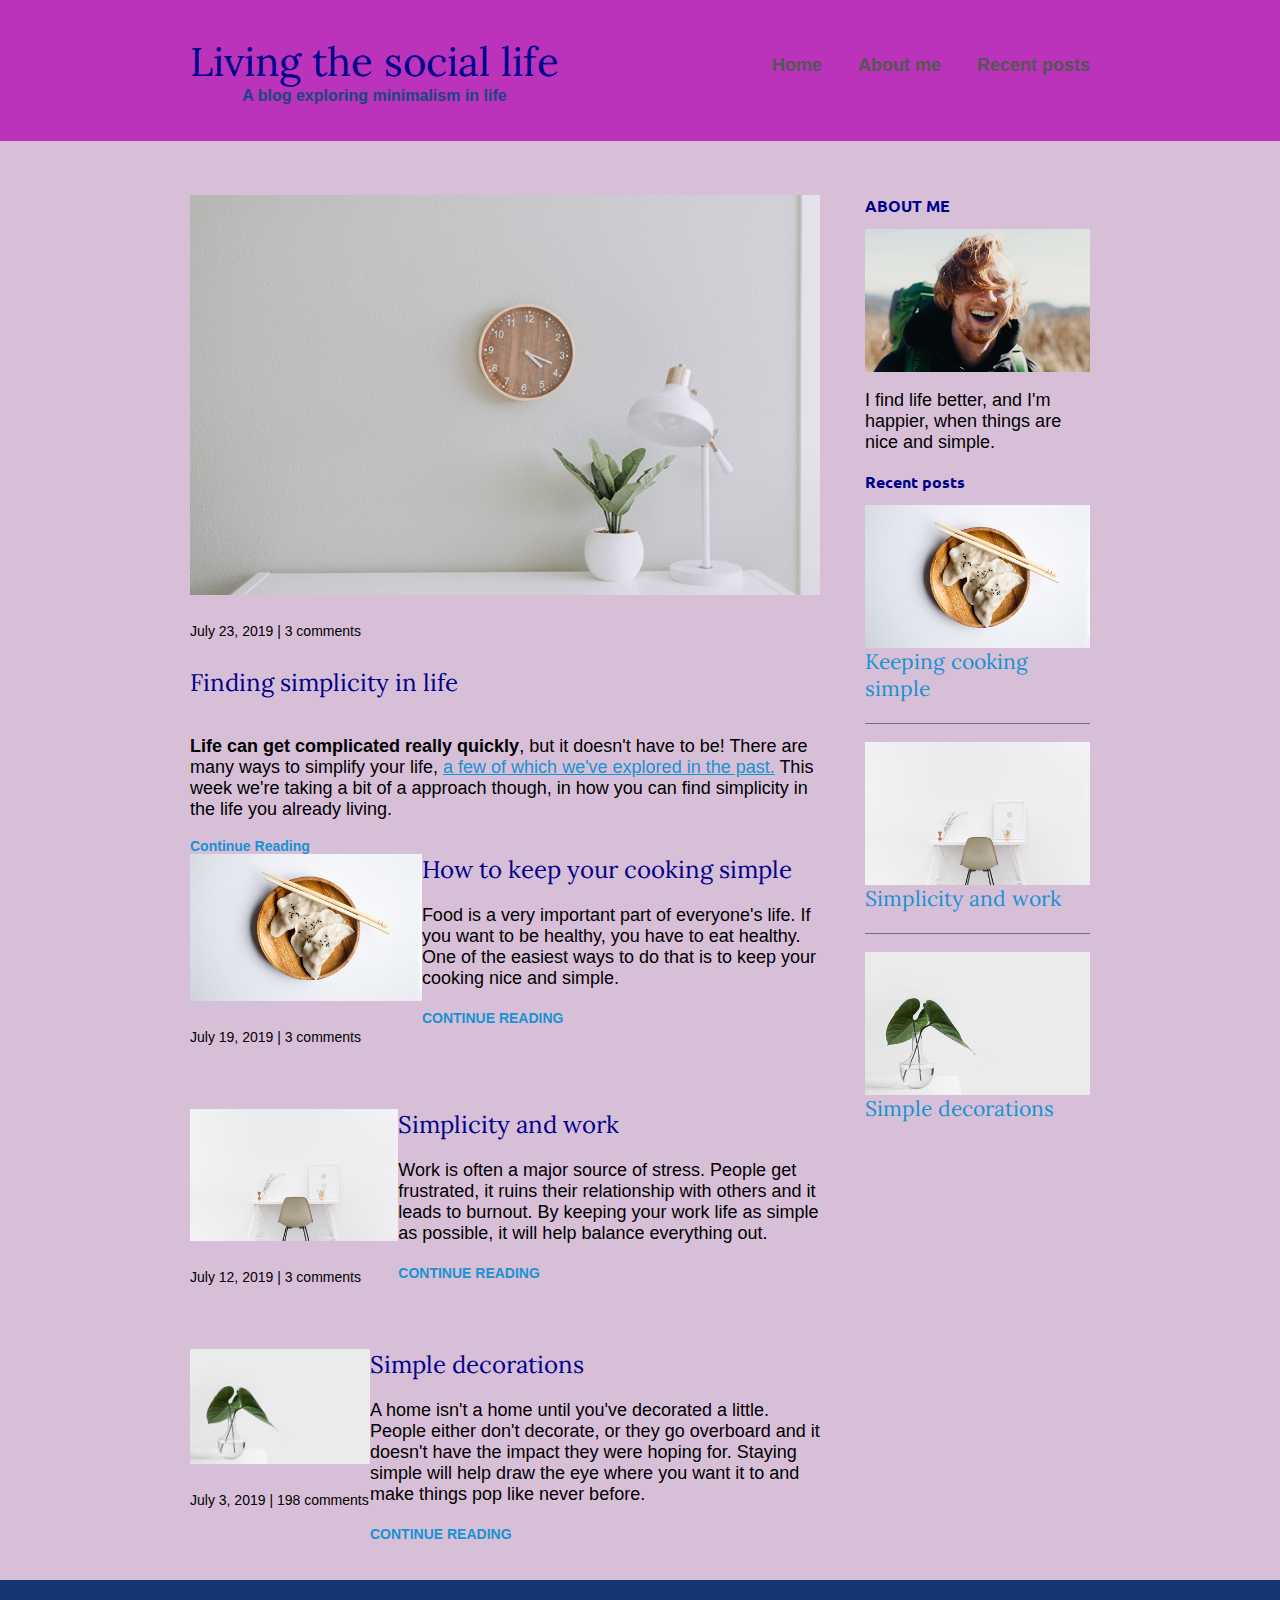
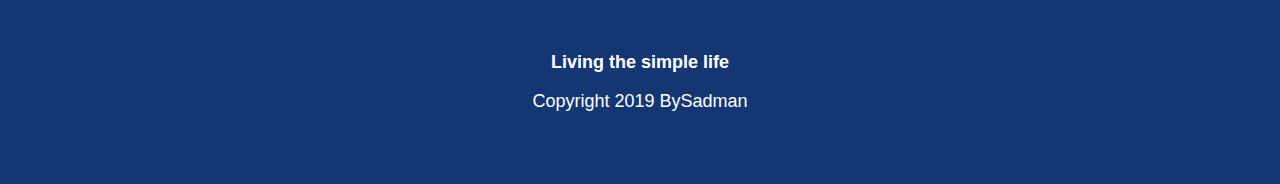
<file: index.html>
<!DOCTYPE html>
<html lang="en">
<head>
    <meta charset="UTF-8">
    <meta http-equiv="X-UA-Compatible" content="IE=edge">
    <meta name="viewport" content="width=device-width, initial-scale=1.0">
    <title>living-the-simple-life</title>
    <link rel="stylesheet" href="css/style.css">
    <link rel="stylesheet" href="https://fonts.googleapis.com/css?family=lora|Ubuntu:300,400,700&display=sswap">
</head>
<body>
    <header>
        <div class="container container-flex">
            <div class="site-title">
                <h1>Living the social life</h1>
                <p class="subtitle">A blog exploring minimalism in life</p>
            </div>
            <nav>
                <ul>
                    <li><a class="current-page" href="index.html">Home</a></li>
                    <li><a href="about-me.html">About me</a></li>
                    <li><a href="recent-posts.html">Recent posts</a></li>
                </ul>
            </nav>
        </div> <!-- / .container --> 
    </header>

    <div class="container container-flex">
        <main role="main">
            <article class="article-featured">
                <h2 class="article-title">Finding simplicity in life</h2>
                <img src="img/life.jpg" alt="" class="article-image">
                <p class="article-info">July 23, 2019  |  3 comments</p>
                <p class="article-body"><strong>Life can get complicated really quickly</strong>, but it doesn't have to be! There are many ways to simplify your life, <a href="#">a few of which we've explored in the past.</a> This week we're taking a bit of a approach though, in how you can find simplicity in the life you already living.</p>
                <a href="#" class="article-read-more">Continue Reading</a>
            </article>
            <article class="article-recent">
                <div class="article-recent-main">
                    <h2 class="article-title">How to keep your cooking simple</h2>
                    <p class="article-body">Food is a very important part of everyone's life. If you want to be healthy, you have to eat healthy. One of the easiest ways to do that is to keep your cooking nice and simple.</p>
                    <a href="#" class="article-read-more">CONTINUE READING</a>
                </div>
                <div class="article-reccent-secondary">
                    <img src="img/food.jpg" alt="" class="article-image">
                    <p class="article-info">July 19, 2019 | 3 comments</p>
                </div>
            </article>
            
            <article class="article-recent">
                <div class="article-recent-main">
                    <h2 class="article-title">Simplicity and work</h2>
                    <p class="article-body">Work is often a major source of stress. People get frustrated, it ruins their relationship with others and it leads to burnout. By keeping your work life as simple as possible, it will help balance everything out.</p>
                    <a href="#" class="article-read-more">CONTINUE READING</a>
                </div>
                <div class="article-reccent-secondary">
                    <img src="img/work.jpg" alt="" class="article-image">
                    <p class="article-info">July 12, 2019  |  3 comments</p>
                </div>
            </article>
            <article class="article-recent">
                <div class="article-recent-main">
                    <h2 class="article-title">Simple decorations</h2>
                    <p class="article-body">A home isn't a home until you've decorated a little. People either don't decorate, or they go overboard and it doesn't have the impact they were hoping for. Staying simple will help draw the eye where you want it to and make things pop like never before.</p>
                    <a href="#" class="article-read-more">CONTINUE READING</a>
                </div>
                <div class="article-reccent-secondary">
                    <img src="img/deco.jpg" alt="" class="article-image">
                    <p class="article-info">July 3, 2019  |  198 comments</p>
                </div>
            </article>
        </main>
        <aside class="sidebar">

            <div class="sidebar-width">
                <h2 class="widget-title">ABOUT ME</h2>
                <img src="img/about-me.jpg" alt="John doe" class="widget-image">
                <p class="widget-body">I find life better, and I'm happier, when things are nice and simple.</p>
            </div>

            <div class="sidebar-width">
                <h2 class="widget-title">Recent posts</h2>
                <div class="widget-recent-post">
                    <h3 class="widget-post-title">Keeping cooking simple</h3>
                    <img src="img/food.jpg" alt="" class="widget-image">
                </div>
                <div class="widget-recent-post">
                    <h3 class="widget-post-title">Simplicity and work</h3>
                    <img src="img/work.jpg" alt="" class="widget-image">
                </div>
                <div class="widget-recent-post">
                    <h3 class="widget-post-title">Simple decorations</h3>
                    <img src="img/deco.jpg" alt="" class="widget-image">
                </div>
            </div>
        </aside>
    </div>


    <footer>
        <p><strong>Living the simple life</strong></p>
        <p>Copyright 2019 BySadman</p>
    </footer>




</body>
</html>
</file>
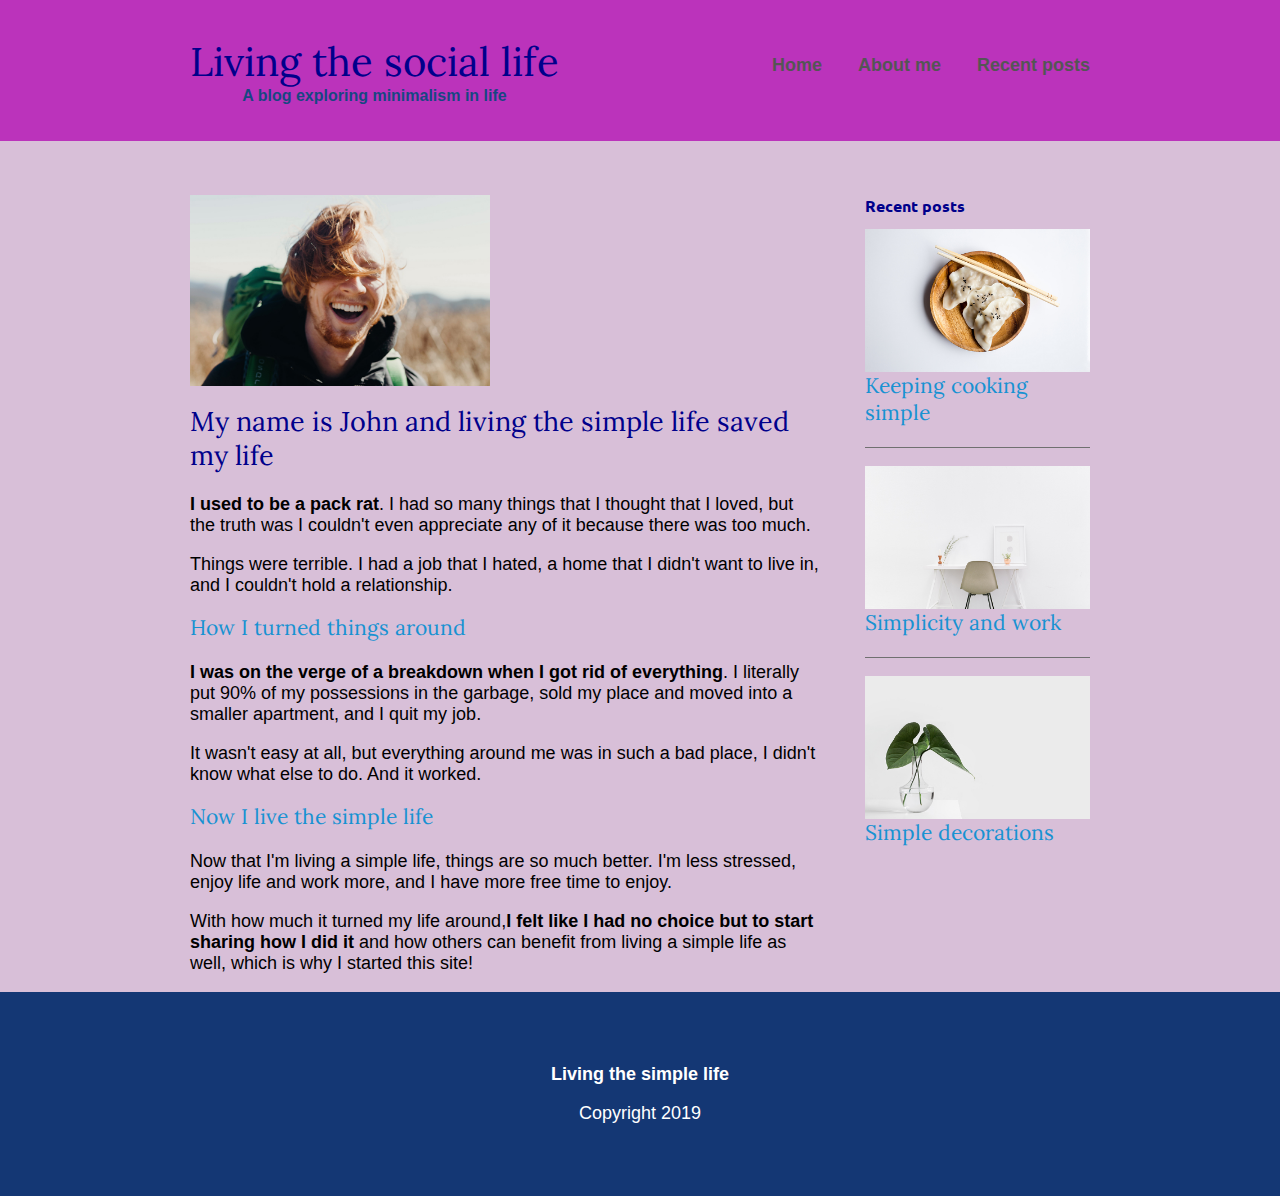
<file: about-me.html>
<!DOCTYPE html>
<html lang="en">
<head>
    <meta charset="UTF-8">
    <meta http-equiv="X-UA-Compatible" content="IE=edge">
    <meta name="viewport" content="width=device-width, initial-scale=1.0">
    <title>living-the-simple-life</title>
    <link rel="stylesheet" href="css/style.css">
    <link rel="stylesheet" href="https://fonts.googleapis.com/css?family=lora|Ubuntu:300,400,700&display=sswap">
</head>
<body>
    <header>
        <div class="container container-flex">
            <div class="site-title">
                <h1>Living the social life</h1>
                <p class="subtitle">A blog exploring minimalism in life</p>
            </div>
            <nav>
                <ul>
                    <li><a href="index.html">Home</a></li>
                    <li><a class="current-page" href="about-me.html">About me</a></li>
                    <li><a href="recent-posts.html">Recent posts</a></li>
                </ul>
            </nav>
        </div> <!-- / .container --> 
    </header>

    <div class="container container-flex">
        <main role="main">
            <img src="img/about-me.jpg" alt="" class="image-full">
            <h2>My name is John and living the simple life saved my life</h2>

            <p><strong>I used to be a pack rat</strong>. I had so many things that I thought that I loved, but the truth was I couldn't even appreciate any of it because there was too much.</p>
            <p>Things were terrible. I had a job that I hated, a home that I didn't want to live in, and I couldn't hold a relationship.</p>

            <h3>How I turned things around</h3>
            <p><strong>I was on the verge of a breakdown when I got rid of everything</strong>. I literally put 90% of my possessions in the garbage, sold my place and moved into a smaller apartment, and I quit my job.</p>
            <p>It wasn't easy at all, but everything around me was in such a bad place, I didn't know what else to do. And it worked.</p>

            <h3>Now I live the simple life</h3>
            <p>Now that I'm living a simple life, things are so much better. I'm less stressed, enjoy life and work more, and I have more free time to enjoy.</p>
            <p>With how much it turned my life around,<strong>I felt like I had no choice but to start sharing how I did it</strong> and how others can benefit from living a simple life as well, which is why I started this site!</p>
        </main>
        <aside class="sidebar">

            <div class="sidebar-width">
                <h2 class="widget-title">Recent posts</h2>
                <div class="widget-recent-post">
                    <h3 class="widget-post-title">Keeping cooking simple</h3>
                    <img src="img/food.jpg" alt="" class="widget-image">
                </div>
                <div class="widget-recent-post">
                    <h3 class="widget-post-title">Simplicity and work</h3>
                    <img src="img/work.jpg" alt="" class="widget-image">
                </div>
                <div class="widget-recent-post">
                    <h3 class="widget-post-title">Simple decorations</h3>
                    <img src="img/deco.jpg" alt="" class="widget-image">
                </div>
            </div>
        </aside>
    </div>


    <footer>
        <p><strong>Living the simple life</strong></p>
        <p>Copyright 2019</p>
    </footer>




</body>
</html>
</file>
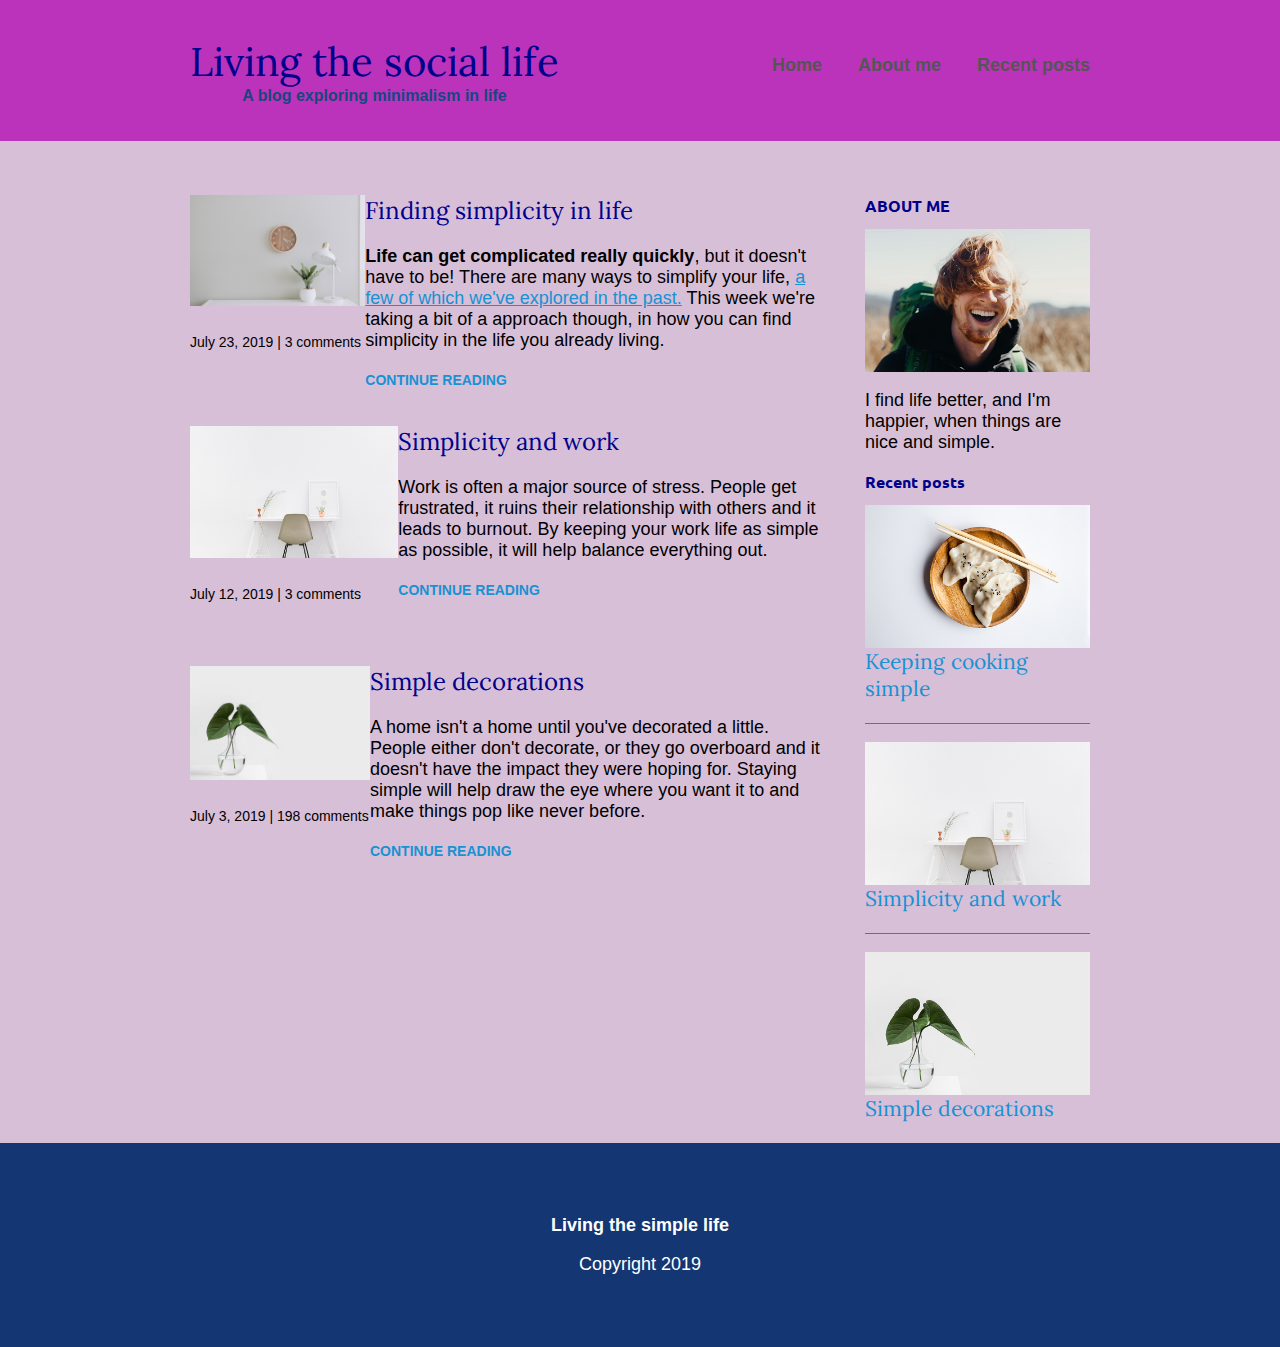
<file: recent-posts.html>
<!DOCTYPE html>
<html lang="en">
<head>
    <meta charset="UTF-8">
    <meta http-equiv="X-UA-Compatible" content="IE=edge">
    <meta name="viewport" content="width=device-width, initial-scale=1.0">
    <title>living-the-simple-life</title>
    <link rel="stylesheet" href="css/style.css">
    <link rel="stylesheet" href="https://fonts.googleapis.com/css?family=lora|Ubuntu:300,400,700&display=sswap">
</head>
<body>
    <header>
        <div class="container container-flex">
            <div class="site-title">
                <h1>Living the social life</h1>
                <p class="subtitle">A blog exploring minimalism in life</p>
            </div>
            <nav>
                <ul>
                    <li><a href="index.html">Home</a></li>
                    <li><a href="about-me.html">About me</a></li>
                    <li><a class="current-page" href="recent-posts.html">Recent posts</a></li>
                </ul>
            </nav>
        </div> <!-- / .container --> 
    </header>

    <div class="container container-flex">
        <main role="main">
            <article class="article-recent">
                <div class="article-recent-main">
                    <h2 class="article-title">Finding simplicity in life</h2>
                    <p class="article-body"><strong>Life can get complicated really quickly</strong>, but it doesn't have to be! There are many ways to simplify your life, <a href="#">a few of which we've explored in the past.</a> This week we're taking a bit of a approach though, in how you can find simplicity in the life you already living.</p>
                    <a href="#" class="article-read-more">CONTINUE READING</a>
                </div>
                <div class="article-reccent-secondary">
                    <img src="img/life.jpg" alt="" class="article-image">
                    <p class="article-info">July 23, 2019  |  3 comments</p>
                </div>
            </article>
            
            <article class="article-recent">
                <div class="article-recent-main">
                    <h2 class="article-title">Simplicity and work</h2>
                    <p class="article-body">Work is often a major source of stress. People get frustrated, it ruins their relationship with others and it leads to burnout. By keeping your work life as simple as possible, it will help balance everything out.</p>
                    <a href="#" class="article-read-more">CONTINUE READING</a>
                </div>
                <div class="article-reccent-secondary">
                    <img src="img/work.jpg" alt="" class="article-image">
                    <p class="article-info">July 12, 2019  |  3 comments</p>
                </div>
            </article>
            <article class="article-recent">
                <div class="article-recent-main">
                    <h2 class="article-title">Simple decorations</h2>
                    <p class="article-body">A home isn't a home until you've decorated a little. People either don't decorate, or they go overboard and it doesn't have the impact they were hoping for. Staying simple will help draw the eye where you want it to and make things pop like never before.</p>
                    <a href="#" class="article-read-more">CONTINUE READING</a>
                </div>
                <div class="article-reccent-secondary">
                    <img src="img/deco.jpg" alt="" class="article-image">
                    <p class="article-info">July 3, 2019  |  198 comments</p>
                </div>
            </article>
        </main>
        <aside class="sidebar">

            <div class="sidebar-width">
                <h2 class="widget-title">ABOUT ME</h2>
                <img src="img/about-me.jpg" alt="John doe" class="widget-image">
                <p class="widget-body">I find life better, and I'm happier, when things are nice and simple.</p>
            </div>

            <div class="sidebar-width">
                <h2 class="widget-title">Recent posts</h2>
                <div class="widget-recent-post">
                    <h3 class="widget-post-title">Keeping cooking simple</h3>
                    <img src="img/food.jpg" alt="" class="widget-image">
                </div>
                <div class="widget-recent-post">
                    <h3 class="widget-post-title">Simplicity and work</h3>
                    <img src="img/work.jpg" alt="" class="widget-image">
                </div>
                <div class="widget-recent-post">
                    <h3 class="widget-post-title">Simple decorations</h3>
                    <img src="img/deco.jpg" alt="" class="widget-image">
                </div>
            </div>
        </aside>
    </div>


    <footer>
        <p><strong>Living the simple life</strong></p>
        <p>Copyright 2019</p>
    </footer>




</body>
</html>
</file>
<file: css/style.css>
body {
    margin: 0;
    font-family: 'Ubundu', sans-serif;
    font-size: 1.125rem;
    font-weight: 300;
    background-color: thistle;
}

img {
    max-width: 100%;
    display: block;
}

.image-full {
    max-width: 300px;
    width: 100%;
    object-fit: cover;
    margin-bottom: 1em;
}

/*-- =============
Typography
===============*/

h1,
h2,
h3 {
    font-family: 'lora', serif;
    font-weight: 400;
    color: darkblue;
    margin-top: 0;
}

h1 {
    font-size: 2.5rem;
    margin: 0%;
}

h3 {
    color: #1792d2;
}

a {
    color: #1792d2;
}

a:hover,
a:focus {
    color: #143774;
}

strong {
    font-weight: 700;
}

/* h1 subtitle */
.subtitle {
    font-weight: 700;
    color: #174682;
    font-size: 1rem;
    margin: 0;
}

.article-title {
    font-size: 1.5rem;
}

.article-read-more,
.article-info {
    font-size: .875rem;
}

.article-read-more {
    color: #1792d2;
    text-decoration: none;
    font-weight: 700;
}

.article-read-more:hover,
.article-read-more:focus {
    color: #143774;
    text-decoration: underline;
}

.article-info {
    margin: 2em 0;
}

.widget-title,
.widget-recent-post-title {
    font-size: 1rem;
}

.widget-title {
    font-family: 'Ubuntu', sans-serif;
    font-weight: 700;
}

.widget-recent-post-title {
    color: #143774;
}

/*-- =============
Layout
===============*/

.container {
    width: 90%;
    max-width: 900px;
    margin: 0 auto;
}

.container-flex {
    display: flex;
    flex-direction: column;
    justify-content: space-between;
}

header {
    background: #f8f8f8;
    padding: 2em 0;
    text-align: center;
    margin-bottom: 3em;
    background-color:rgb(187, 51, 187);
}

footer {
    background: #143774;
    color: white;
    text-align: center;
    padding: 3em 0;
}

@media (min-width: 675px) {
    .container-flex {
        flex-direction: row;
    }

    main {
        width: 70%;
    }

    aside {
        width: 25%;
        min-width: 200px;
        margin-left: 1em;
    }
}

/* navigation */

nav ul {
    list-style: none;
    padding: 0;
    display: flex;
    justify-content: center;
}

nav li {
    margin-left: 2em;
}

nav a {
    text-decoration: none;
    color: #555555;
    font-weight: 700;
    padding: .25em 0;
}

nav a:hover,
nav a:focus {
    color: #1792d2;
}

.container-page {
    border-bottom: 1px solid #dd6e6e;
}

.current-page:hover {
    color: #707070;
}

@media (max-width: 675px) {
    nav ul {
        flex-direction: column;
    }

    nav li {
        margin: .5em 0;
    }
}


/* article*/

.article-fetured {
    border-bottom: #701222 1px solid;
    padding-bottom: 2em;
    margin-bottom: 2em;
}

.article-recent {
    display: flex;
    flex-direction: column;
    margin-bottom: 2em;
}

.article-recent-main {
    order: 2;
}

.article-recent-secondary {
    order: 1;
}

@media (min-width: 675px) {
    .article-recent {
        flex-direction: row;
    }

    .article-recent-min {
        width: 68%;
    }

    .article-recent-secondary {
        width: 30%;
    }
}

.article-featured {
    display: flex;
    flex-direction: column;
}

.article-image {
    order: -2;
}

.article-info {
    order: -1;
}

/* widgets */

.sidebar-widget {
    border: 20px solid #efefef;
    margin-bottom: 2em;
    padding: 1em;
}

.widget-recent-post {
    display: flex;
    flex-direction: column;
    border-bottom: 1px solid #707070;
    margin-bottom: 1em;
}

.widget-recent-post:last-child {
    border: 0;
    margin: 0;
}

.widget-image {
    order: -1;
}
</file>
